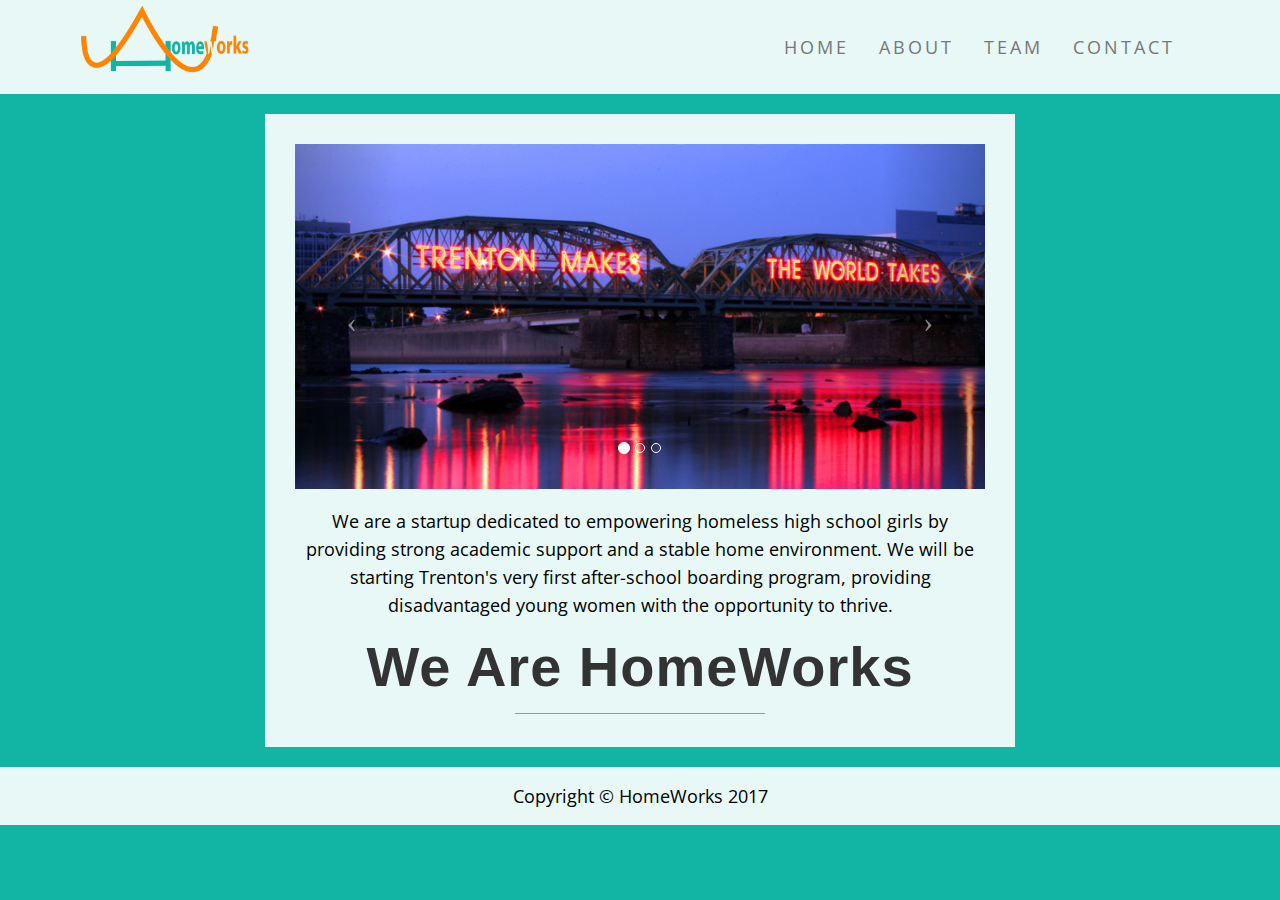
<file: index.html>
<!DOCTYPE html>
<html lang="en">

<head>

    <meta charset="utf-8">
    <meta http-equiv="X-UA-Compatible" content="IE=edge">
    <meta name="viewport" content="width=device-width, initial-scale=1">
    <meta name="description" content="">
    <meta name="author" content="">

    <title>Home - HomeWorks</title>

    <!-- Bootstrap Core CSS -->
    <link href="css/bootstrap.min.css" rel="stylesheet">

    <!-- Custom CSS -->
    <link href="css/business-casual.css" rel="stylesheet">

    <!-- Fonts -->
    <link href="https://fonts.googleapis.com/css?family=Open+Sans:300italic,400italic,600italic,700italic,800italic,400,300,600,700,800" rel="stylesheet" type="text/css">
    <link href="https://fonts.googleapis.com/css?family=Josefin+Slab:100,300,400,600,700,100italic,300italic,400italic,600italic,700italic" rel="stylesheet" type="text/css">

    <!-- HTML5 Shim and Respond.js IE8 support of HTML5 elements and media queries -->
    <!-- WARNING: Respond.js doesn't work if you view the page via file:// -->
    <!--[if lt IE 9]>
        <script src="https://oss.maxcdn.com/libs/html5shiv/3.7.0/html5shiv.js"></script>
        <script src="https://oss.maxcdn.com/libs/respond.js/1.4.2/respond.min.js"></script>
    <![endif]-->

</head>

<body>

    <!-- Navigation -->
    <nav class="navbar navbar-default" role="navigation">
            <a class="navbar-brand" href="index.html">
                    <img alt="HomeWorks" src="img/HWlogo.png">
                </a>
            <!-- Brand and toggle get grouped for better mobile display -->
            <div class="navbar-header">
                <button type="button" class="navbar-toggle" data-toggle="collapse" data-target="#bs-example-navbar-collapse-1">
                    <span class="sr-only">Toggle navigation</span>
                    <span class="icon-bar"></span>
                    <span class="icon-bar"></span>
                    <span class="icon-bar"></span>
                </button>
                <!-- navbar-brand is hidden on larger screens, but visible when the menu is collapsed -->
                
            </div>
            <!-- Collect the nav links, forms, and other content for toggling -->
            <div class="collapse navbar-collapse" id="bs-example-navbar-collapse-1">
                
                <ul class="nav navbar-nav">
                    <li>
                        <a href="index.html">Home</a>
                    </li>
                    <li>
                        <a href="about.html">About</a>
                    </li>
                    <li>
                        <a href="team.html">Team</a>
                    </li>
                    <li>
                        <a href="contact.html">Contact</a>
                    </li> 
                </ul>
            </div>
            <!-- /.navbar-collapse -->
        <!-- /.container -->
    </nav>

    <div class="container">

        <div class="row">
            <div class="box">
                <div class="col-lg-12 text-center">
                    <div id="carousel-example-generic" class="carousel slide">
                        <!-- Indicators -->
                        <ol class="carousel-indicators hidden-xs">
                            <li data-target="#carousel-example-generic" data-slide-to="0" class="active"></li>
                            <li data-target="#carousel-example-generic" data-slide-to="1"></li>
                            <li data-target="#carousel-example-generic" data-slide-to="2"></li>
                        </ol>

                        <!-- Wrapper for slides -->
                        <div class="carousel-inner">
                            <div class="item active">
                                <img class="img-responsive img-full" src="img/bridge.jpg" alt="Trenton Makes, the World Takes">
                            </div>
                            <div class="item">
                                <img class="img-responsive img-full" src="img/HWlogo.jpg" alt="HomeWorks logo">
                            </div>
                            <div class="item">
                                <img src="img/group1.jpg" class="img-responsive img-full" alt="Team Picture">
                            </div>
                        </div>

                        <!-- Controls -->
                        <a class="left carousel-control" href="#carousel-example-generic" data-slide="prev">
                            <span class="icon-prev"></span>
                        </a>
                        <a class="right carousel-control" href="#carousel-example-generic" data-slide="next">
                            <span class="icon-next"></span>
                        </a>
                    </div>
                    <p class="description">
                        We are a startup dedicated to empowering homeless high school girls by providing strong academic support and a stable home environment. We will be starting Trenton's very first after-school boarding program, providing disadvantaged young women with the opportunity to thrive.

                    </p>
                    <h1 class="brand-name">We Are HomeWorks</h1>
                    <hr class="tagline-divider">
                </div>
            </div>
        </div>
    </div>
    <!-- /.container -->

    <footer>
        <div class="container">
            <div class="row">
                <div class="col-lg-12 text-center">
                    <p>Copyright &copy; HomeWorks 2017</p>
                </div>
            </div>
        </div>
    </footer>

    <!-- jQuery -->
    <script src="js/jquery.js"></script>

    <!-- Bootstrap Core JavaScript -->
    <script src="js/bootstrap.min.js"></script>

    <!-- Script to Activate the Carousel -->
    <script>
    $('.carousel').carousel({
        interval: 5000 //changes the speed
    })
    </script>

</body>

</html>
</file>
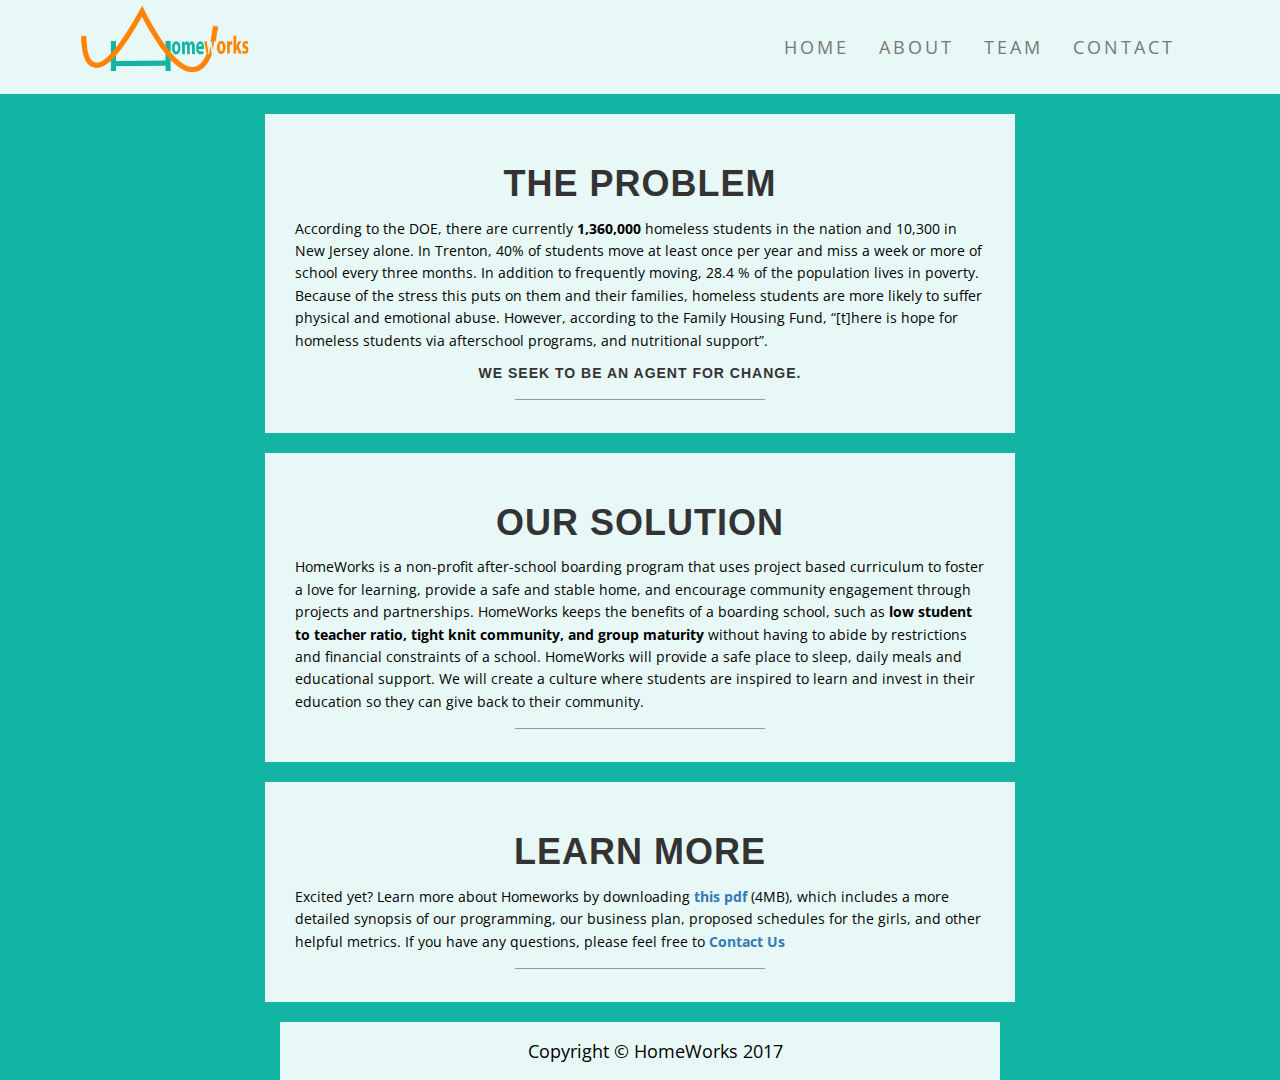
<file: about.html>
<!DOCTYPE html>
<html lang="en">

<head>

    <meta charset="utf-8">
    <meta http-equiv="X-UA-Compatible" content="IE=edge">
    <meta name="viewport" content="width=device-width, initial-scale=1">
    <meta name="description" content="">
    <meta name="author" content="">

    <title>About - HomeWorks</title>

    <!-- Bootstrap Core CSS -->
    <link href="css/bootstrap.min.css" rel="stylesheet">

    <!-- Custom CSS -->
    <link href="css/business-casual.css" rel="stylesheet">

    <!-- Fonts -->
    <link href="https://fonts.googleapis.com/css?family=Open+Sans:300italic,400italic,600italic,700italic,800italic,400,300,600,700,800" rel="stylesheet" type="text/css">
    <link href="https://fonts.googleapis.com/css?family=Josefin+Slab:100,300,400,600,700,100italic,300italic,400italic,600italic,700italic" rel="stylesheet" type="text/css">

    <!-- HTML5 Shim and Respond.js IE8 support of HTML5 elements and media queries -->
    <!-- WARNING: Respond.js doesn't work if you view the page via file:// -->
    <!--[if lt IE 9]>
        <script src="https://oss.maxcdn.com/libs/html5shiv/3.7.0/html5shiv.js"></script>
        <script src="https://oss.maxcdn.com/libs/respond.js/1.4.2/respond.min.js"></script>
    <![endif]-->

</head>

<body>

    <!-- Navigation -->
    <nav class="navbar navbar-default" role="navigation">
            <a class="navbar-brand" href="index.html">
                    <img alt="HomeWorks" src="img/HWlogo.png">
                </a>
            <!-- Brand and toggle get grouped for better mobile display -->
            <div class="navbar-header">
                <button type="button" class="navbar-toggle" data-toggle="collapse" data-target="#bs-example-navbar-collapse-1">
                    <span class="sr-only">Toggle navigation</span>
                    <span class="icon-bar"></span>
                    <span class="icon-bar"></span>
                    <span class="icon-bar"></span>
                </button>
                <!-- navbar-brand is hidden on larger screens, but visible when the menu is collapsed -->
                
            </div>
            <!-- Collect the nav links, forms, and other content for toggling -->
            <div class="collapse navbar-collapse" id="bs-example-navbar-collapse-1">
                
                <ul class="nav navbar-nav">
                    <li>
                        <a href="index.html">Home</a>
                    </li>
                    <li>
                        <a href="about.html">About</a>
                    </li>
                    <li>
                        <a href="team.html">Team</a>
                    </li>
                    <li>
                        <a href="contact.html">Contact</a>
                    </li> 
                </ul>
            </div>
            <!-- /.navbar-collapse -->
        <!-- /.container -->
    </nav>
    <div class="container">

        <div class="row">
            <div class="box">
                <div class="col-lg-12 text-center">
                    <h1>
                        The Problem
                    </h1>
                    <p class="bio">
                        According to the DOE, there are currently <strong>1,360,000</strong> homeless students in the nation and 10,300 in New Jersey alone. In Trenton, 40% of students move at least once per year and miss a week or more of school every three months. In addition to frequently moving, 28.4 % of the population lives in poverty. Because of the stress this puts on them and their families, homeless students are more likely to suffer physical and emotional abuse. However, according to the Family Housing Fund, “[t]here is hope for homeless students via afterschool programs, and nutritional support”. <h5>We seek to be an agent for change.</h5>
                    </p>
                    <hr class="tagline-divider">
                </div>
            </div>
        </div>
    </div>
    <div class="container">

        <div class="row">
            <div class="box">
                <div class="col-lg-12 text-center">
                    <h1>
                        Our Solution
                    </h1>
                    <p class="bio">
                        HomeWorks is a non-profit after-school boarding program that uses project based curriculum to foster a love for learning, provide a safe and stable home, and encourage community engagement through projects and partnerships. HomeWorks keeps the benefits of a boarding school, such as <strong>low student to teacher ratio, tight knit community, and group maturity</strong> without having to abide by restrictions and financial constraints of a school. HomeWorks will provide a safe place to sleep, daily meals and educational support. We will create a culture where students are inspired to learn and invest in their education so they can give back to their community.
                    </p>
                    <hr class="tagline-divider">
                </div>
            </div>
        </div>
    </div>
    
    <!-- /.container -->
    <div class="container">

        <div class="row">
            <div class="box">
                <div class="col-lg-12 text-center">
                    <h1>
                        Learn More
                    </h1>
                    <p class="bio">
                        Excited yet? Learn more about Homeworks by downloading <a href="aboutUs.pdf" download="HomeWorksSummary"><strong>this pdf</strong></a> (4MB), which includes a more detailed synopsis of our programming, our business plan, proposed schedules for the girls, and other helpful metrics. If you have any questions, please feel free to <a href="contact.html"><strong>Contact Us</strong></a>
                    </p>
                    <hr class="tagline-divider">
                    
                </div>
            </div>
        </div>
    </div>
    <div class="container">

    <footer>
        <div class="container">
            <div class="row">
                <div class="col-lg-12 text-center">
                    <p>Copyright &copy; HomeWorks 2017</p>
                </div>
            </div>
        </div>
    </footer>

    <!-- jQuery -->
    <script src="js/jquery.js"></script>

    <!-- Bootstrap Core JavaScript -->
    <script src="js/bootstrap.min.js"></script>

    <!-- Script to Activate the Carousel -->
    <script>
    $('.carousel').carousel({
        interval: 5000 //changes the speed
    })
    </script>

</body>

</html>
</file>
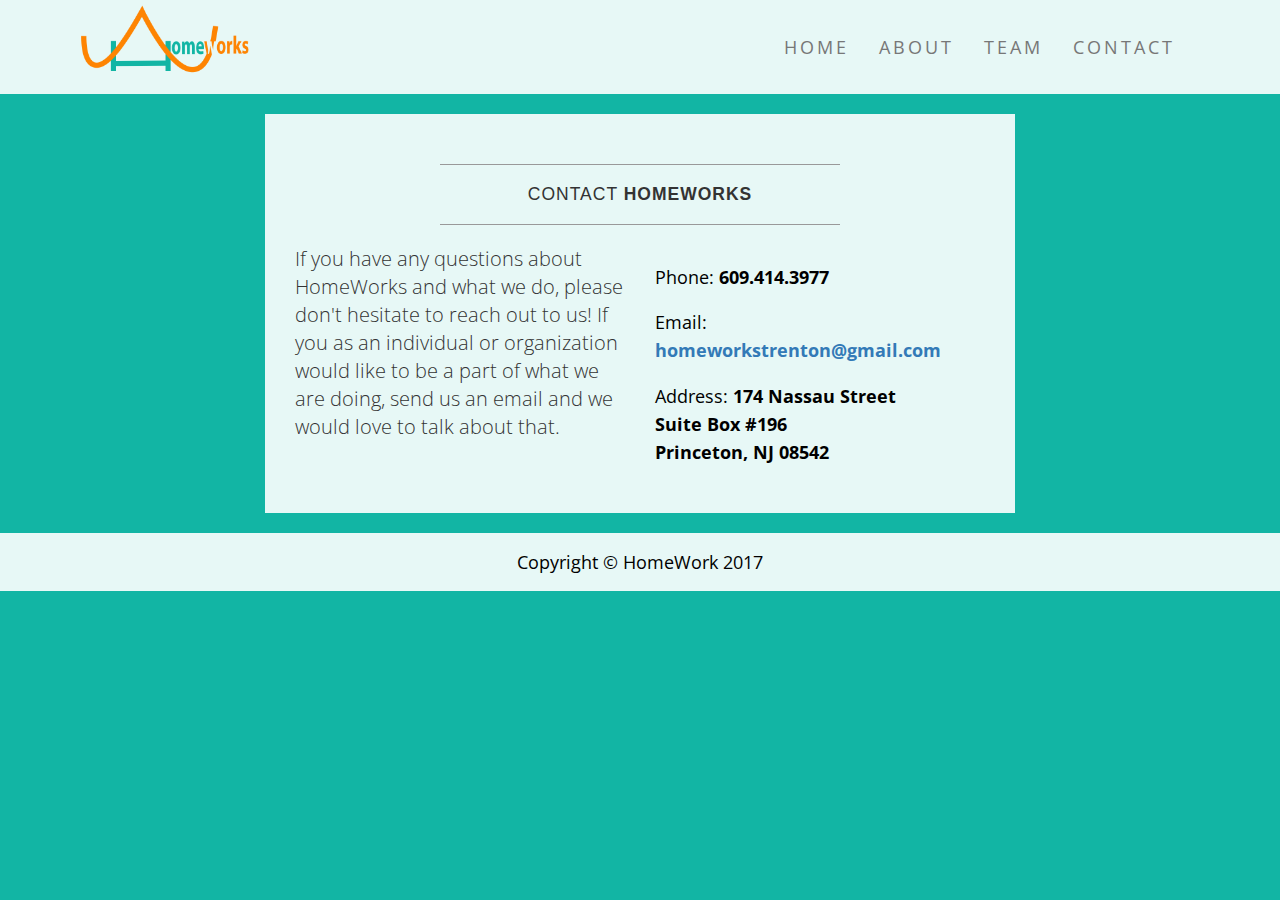
<file: contact.html>
<!DOCTYPE html>
<html lang="en">

<head>

    <meta charset="utf-8">
    <meta http-equiv="X-UA-Compatible" content="IE=edge">
    <meta name="viewport" content="width=device-width, initial-scale=1">
    <meta name="description" content="">
    <meta name="author" content="">

    <title>Contact - HomeWorks</title>

    <!-- Bootstrap Core CSS -->
    <link href="css/bootstrap.min.css" rel="stylesheet">

    <!-- Custom CSS -->
    <link href="css/business-casual.css" rel="stylesheet">

    <!-- Fonts -->
    <link href="https://fonts.googleapis.com/css?family=Open+Sans:300italic,400italic,600italic,700italic,800italic,400,300,600,700,800" rel="stylesheet" type="text/css">
    <link href="https://fonts.googleapis.com/css?family=Josefin+Slab:100,300,400,600,700,100italic,300italic,400italic,600italic,700italic" rel="stylesheet" type="text/css">

    <!-- HTML5 Shim and Respond.js IE8 support of HTML5 elements and media queries -->
    <!-- WARNING: Respond.js doesn't work if you view the page via file:// -->
    <!--[if lt IE 9]>
        <script src="https://oss.maxcdn.com/libs/html5shiv/3.7.0/html5shiv.js"></script>
        <script src="https://oss.maxcdn.com/libs/respond.js/1.4.2/respond.min.js"></script>
    <![endif]-->

</head>

<body>

     <!-- Navigation -->
    <nav class="navbar navbar-default" role="navigation">
            <a class="navbar-brand" href="index.html">
                    <img alt="HomeWorks" src="img/HWlogo.png">
                </a>
            <!-- Brand and toggle get grouped for better mobile display -->
            <div class="navbar-header">
                <button type="button" class="navbar-toggle" data-toggle="collapse" data-target="#bs-example-navbar-collapse-1">
                    <span class="sr-only">Toggle navigation</span>
                    <span class="icon-bar"></span>
                    <span class="icon-bar"></span>
                    <span class="icon-bar"></span>
                </button>
                <!-- navbar-brand is hidden on larger screens, but visible when the menu is collapsed -->
                
            </div>
            <!-- Collect the nav links, forms, and other content for toggling -->
            <div class="collapse navbar-collapse" id="bs-example-navbar-collapse-1">
                
                <ul class="nav navbar-nav">
                    <li>
                        <a href="index.html">Home</a>
                    </li>
                    <li>
                        <a href="about.html">About</a>
                    </li>
                    <li>
                        <a href="team.html">Team</a>
                    </li>
                    <li>
                        <a href="contact.html">Contact</a>
                    </li> 
                </ul>
            </div>
            <!-- /.navbar-collapse -->
        <!-- /.container -->
    </nav>
    <div class="container">

        <div class="row">
            <div class="box">
                <div class="col-lg-12">
                    <hr>
                    <h2 class="intro-text text-center">Contact
                        <strong>HomeWorks</strong>
                    </h2>
                    <hr>
                </div>
                <div class="col-md-6">
                    <h7 id="contact">
                        If you have any questions about HomeWorks and what we do, please don't hesitate to reach out to us! If you as an individual or organization would like to be a part of what we are doing, send us an email and we would love to talk about that. 
                    </h7>
                </div>
                <div class="col-md-6">
                    <p>Phone:
                        <strong>609.414.3977</strong>
                    </p>
                    <p>Email:
                        <strong><a href="mailto:homeworkstrenton@gmail.com">homeworkstrenton@gmail.com</a></strong>
                    </p>
                    <p>Address:
                        <strong>174 Nassau Street
                            <br>Suite Box #196
                            <br>Princeton, NJ 08542</strong>
                    </p>
                </div>
                <div class="clearfix"></div>
            </div>
        </div>
    </div>
    <!-- /.container -->

    <footer>
        <div class="container">
            <div class="row">
                <div class="col-lg-12 text-center">
                    <p>Copyright &copy; HomeWork 2017</p>
                </div>
            </div>
        </div>
    </footer>

    <!-- jQuery -->
    <script src="js/jquery.js"></script>

    <!-- Bootstrap Core JavaScript -->
    <script src="js/bootstrap.min.js"></script>

</body>

</html>
</file>
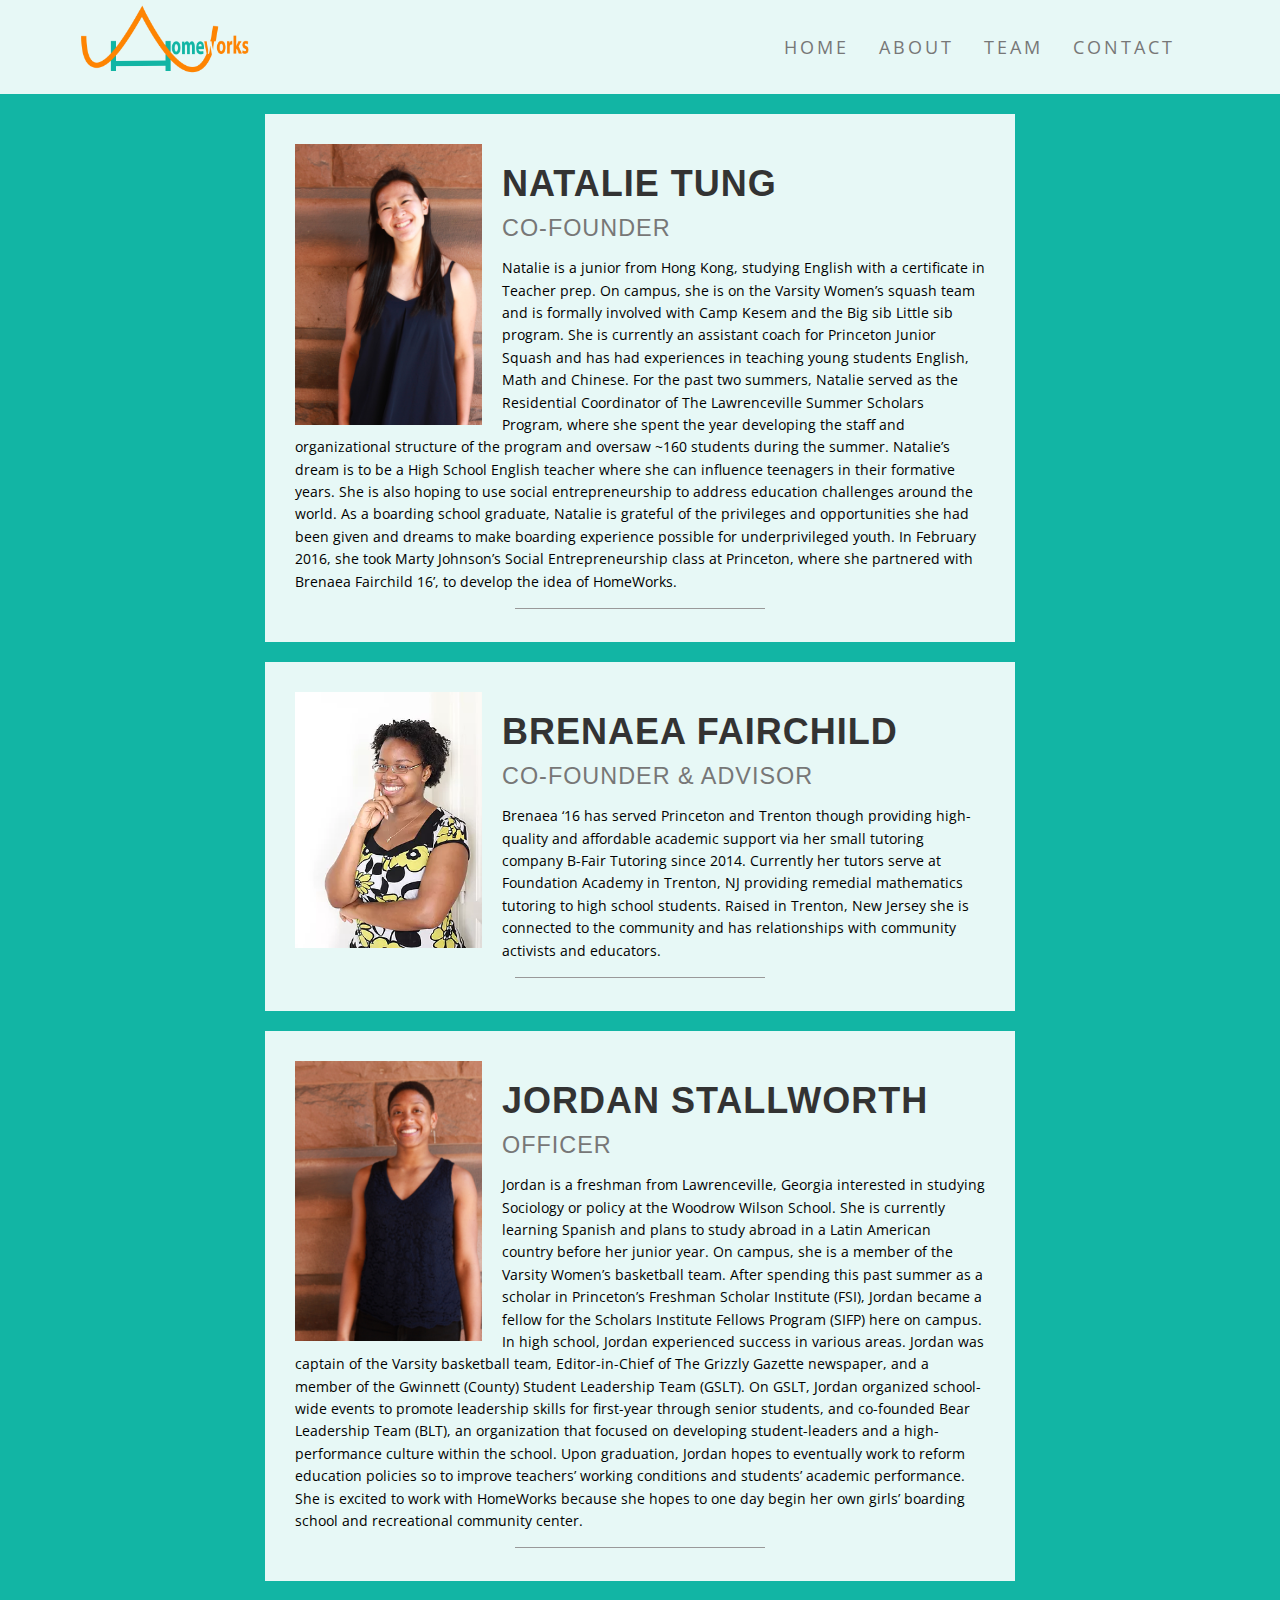
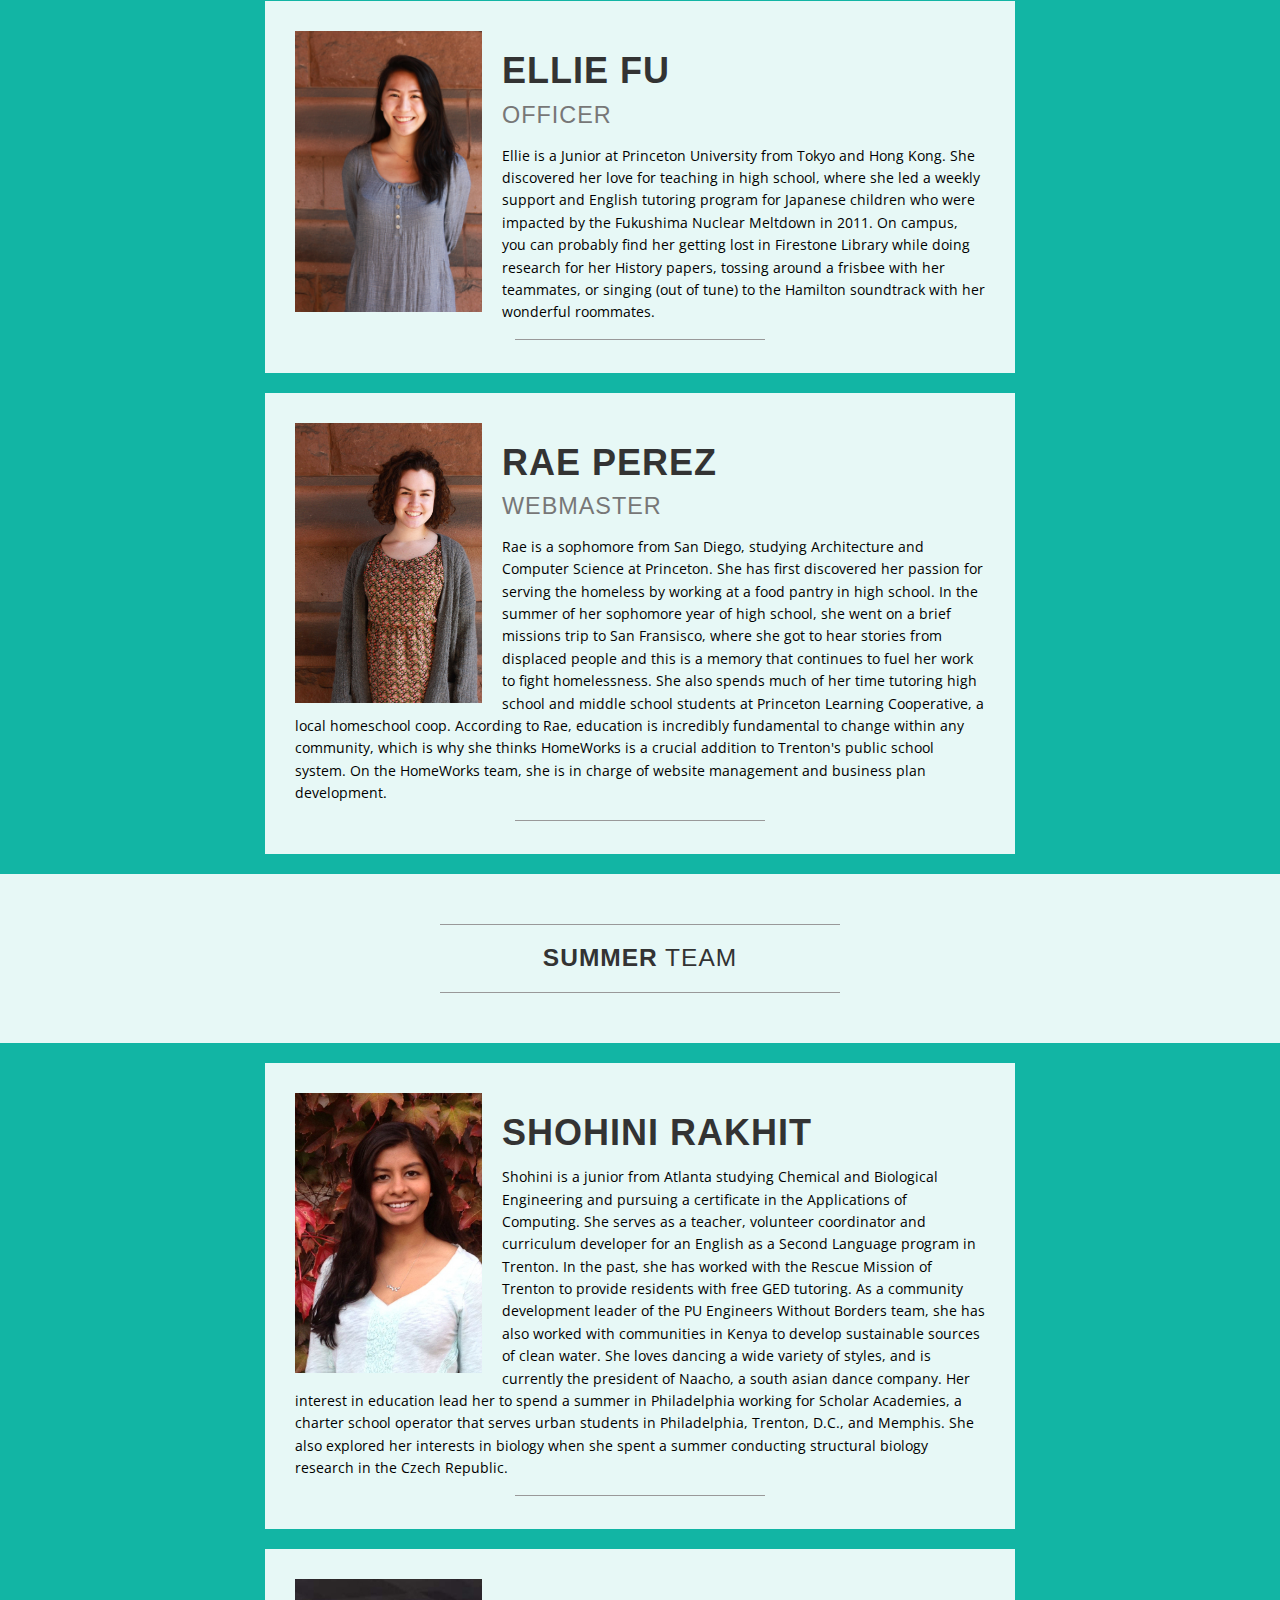
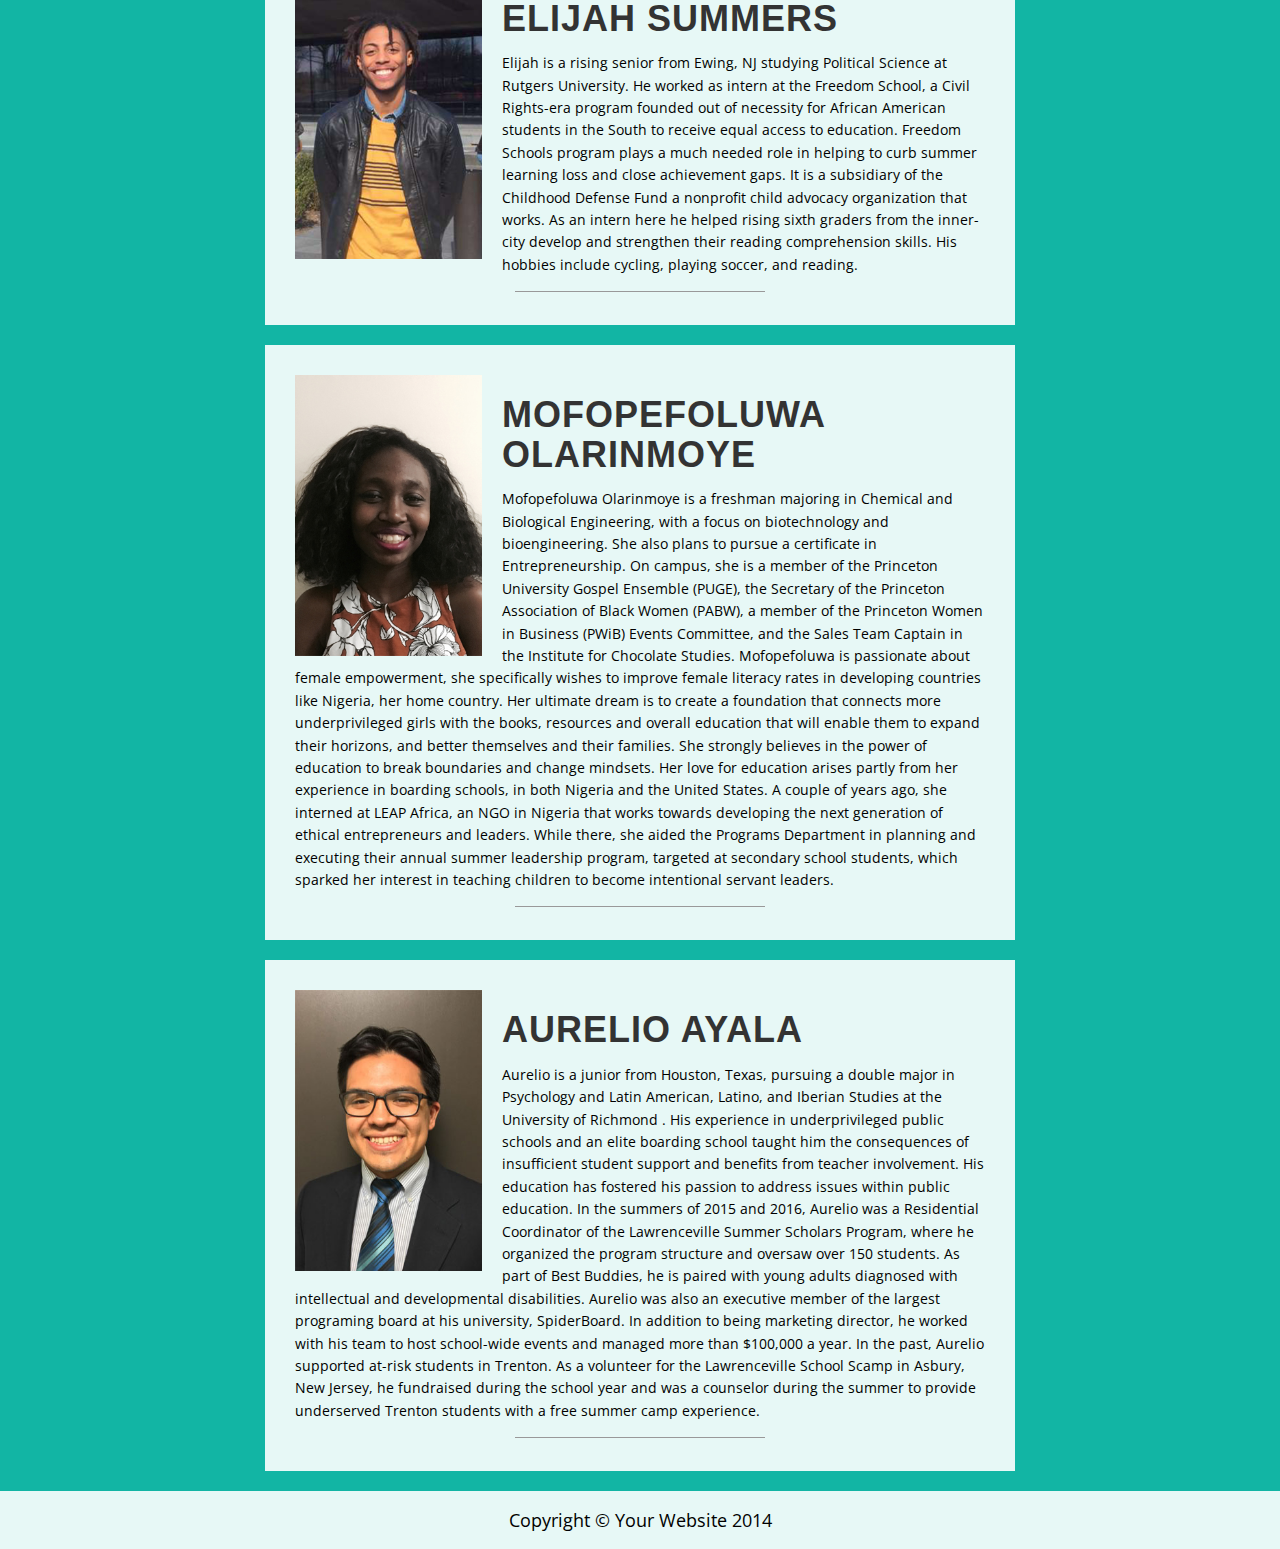
<file: team.html>
<!DOCTYPE html>
<html lang="en">

<head>

    <meta charset="utf-8">
    <meta http-equiv="X-UA-Compatible" content="IE=edge">
    <meta name="viewport" content="width=device-width, initial-scale=1">
    <meta name="description" content="">
    <meta name="author" content="">

    <title>Team - HomeWorks</title>

    <!-- Bootstrap Core CSS -->
    <link href="css/bootstrap.min.css" rel="stylesheet">

    <!-- Custom CSS -->
    <link href="css/business-casual.css" rel="stylesheet">

    <!-- Fonts -->
    <link href="https://fonts.googleapis.com/css?family=Open+Sans:300italic,400italic,600italic,700italic,800italic,400,300,600,700,800" rel="stylesheet" type="text/css">
    <link href="https://fonts.googleapis.com/css?family=Josefin+Slab:100,300,400,600,700,100italic,300italic,400italic,600italic,700italic" rel="stylesheet" type="text/css">

    <!-- HTML5 Shim and Respond.js IE8 support of HTML5 elements and media queries -->
    <!-- WARNING: Respond.js doesn't work if you view the page via file:// -->
    <!--[if lt IE 9]>
        <script src="https://oss.maxcdn.com/libs/html5shiv/3.7.0/html5shiv.js"></script>
        <script src="https://oss.maxcdn.com/libs/respond.js/1.4.2/respond.min.js"></script>
    <![endif]-->

</head>

<body>

    <!-- Navigation -->
    <nav class="navbar navbar-default" role="navigation">
            <a class="navbar-brand" href="index.html">
                    <img alt="HomeWorks" src="img/HWlogo.png">
                </a>
            <!-- Brand and toggle get grouped for better mobile display -->
            <div class="navbar-header">
                <button type="button" class="navbar-toggle" data-toggle="collapse" data-target="#bs-example-navbar-collapse-1">
                    <span class="sr-only">Toggle navigation</span>
                    <span class="icon-bar"></span>
                    <span class="icon-bar"></span>
                    <span class="icon-bar"></span>
                </button>
                <!-- navbar-brand is hidden on larger screens, but visible when the menu is collapsed -->
                
            </div>
            <!-- Collect the nav links, forms, and other content for toggling -->
            <div class="collapse navbar-collapse" id="bs-example-navbar-collapse-1">
                
                <ul class="nav navbar-nav">
                    <li>
                        <a href="index.html">Home</a>
                    </li>
                    <li>
                        <a href="about.html">About</a>
                    </li>
                    <li>
                        <a href="team.html">Team</a>
                    </li>
                    <li>
                        <a href="contact.html">Contact</a>
                    </li> 
                </ul>
            </div>
            <!-- /.navbar-collapse -->
        <!-- /.container -->
    </nav>

    <div class="container">

        <div class="row">
            <div class="box">
                <div class="col-lg-12 text-center">
                    <img class="propic" alt="Natalie Tung" src="img/natalie1.jpg" align="left">
                    <h1 class="bio-title">
                        Natalie Tung<br/>
                        <small>Co-Founder</small>
                    </h1>
                    <p class="bio">
                        Natalie is a junior from Hong Kong, studying English with a certificate in Teacher prep. On campus, she is on the Varsity Women’s squash team and is formally involved with Camp Kesem and the Big sib Little sib program. She is currently an assistant coach for Princeton Junior Squash and has had experiences in teaching young students English, Math and Chinese. For the past two summers, Natalie served as the Residential Coordinator of The Lawrenceville Summer Scholars Program, where she spent the year developing the staff and organizational structure of the program and oversaw ~160 students during the summer. Natalie’s dream is to be a High School English teacher where she can influence teenagers in their formative years. She is also hoping to use social entrepreneurship to address education challenges around the world. As a boarding school graduate, Natalie is grateful of the privileges and opportunities she had been given and dreams to make boarding experience possible for underprivileged youth. In February 2016, she took Marty Johnson’s Social Entrepreneurship class at Princeton, where she partnered with Brenaea Fairchild 16’, to develop the idea of HomeWorks.
                    </p>
                    <hr class="tagline-divider">
                </div>
            </div>
        </div>
    </div>
    <div class="container">

        <div class="row">
            <div class="box">
                <div class="col-lg-12 text-center">
                    <img class="propic" alt="Brenaea Fairchild" src="img/brenaea1.webp" align="left">
                    <h1 class="bio-title">
                        Brenaea Fairchild<br/>
                        <small>Co-Founder & Advisor</small>
                    </h1>
                    <p class="bio">
                      Brenaea ‘16 has served Princeton and Trenton though providing high-quality and affordable academic support via her small tutoring company B-Fair Tutoring since 2014. Currently her tutors serve at Foundation Academy in Trenton, NJ providing remedial mathematics tutoring to high school students. Raised in Trenton, New Jersey she is connected to the community and has relationships with community activists and educators.
                    </p>
                    <hr class="tagline-divider">
                </div>
            </div>
        </div>
    </div>


    <div class="container">

        <div class="row">
            <div class="box">
                <div class="col-lg-12 text-center">
                    <img class="propic" alt="Jordan Stallworth" src="img/jordan1.jpg" align="left">
                    <h1 class="bio-title">
                        Jordan Stallworth<br/>
                        <small>Officer</small>
                    </h1>
                
                    <p class="bio">
                        
                    Jordan is a freshman from Lawrenceville, Georgia interested in studying Sociology or policy at the Woodrow Wilson School. She is currently learning Spanish and plans to study abroad in a Latin American country before her junior year. On campus, she is a member of the Varsity Women’s basketball team. After spending this past summer as a scholar in Princeton’s Freshman Scholar Institute (FSI), Jordan became a fellow for the Scholars Institute Fellows Program (SIFP) here on campus. In high school, Jordan experienced success in various areas. Jordan was captain of the Varsity basketball team, Editor-in-Chief of The Grizzly Gazette newspaper, and a member of the Gwinnett (County) Student Leadership Team (GSLT). On GSLT, Jordan organized school-wide events to promote leadership skills for first-year through senior students, and co-founded Bear Leadership Team (BLT), an organization that focused on developing student-leaders and a high-performance culture within the school. Upon graduation, Jordan hopes to eventually work to reform education policies so to improve teachers’ working conditions and students’ academic performance. She is excited to work with HomeWorks because she hopes to one day begin her own girls’ boarding school and recreational community center. 
                    </p>
                    <hr class="tagline-divider">
                </div>
            </div>
        </div>
    </div>
    <div class="container">

        <div class="row">
            <div class="box">
                <div class="col-lg-12 text-center">
                    <img class="propic" alt="Ellie Fu" src="img/ellie1.jpg"  align="left">
                    <h1 class="bio-title">
                        Ellie Fu<br/>
                        <small>Officer</small>
                    </h1>
                    <p class="bio">
                        Ellie is a Junior at Princeton University from Tokyo and Hong Kong. She discovered her love for teaching in high school, where she led a weekly support and English tutoring program for Japanese children who were impacted by the Fukushima Nuclear Meltdown in 2011. On campus, you can probably find her getting lost in Firestone Library while doing research for her History papers, tossing around a frisbee with her teammates, or singing (out of tune) to the Hamilton soundtrack with her wonderful roommates.
                    </p>
                    <hr class="tagline-divider">
                </div>
            </div>
        </div>
    </div>
    <div class="container">

        <div class="row">
            <div class="box">
                <div class="col-lg-12 text-center">
                    <img class="propic" alt="Rae Perez" src="img/rae1.jpg" align="left">
                    <h1 class="bio-title">
                        Rae Perez<br/>
                        <small>Webmaster</small>
                    </h1>
                    <p class="bio">
                      Rae is a sophomore from San Diego, studying Architecture and Computer Science at Princeton. She has first discovered her passion for serving the homeless by working at a food pantry in high school. In the summer of her sophomore year of high school, she went on a brief missions trip to San Fransisco, where she got to hear stories from displaced people and this is a memory that continues to fuel her work to fight homelessness. She also spends much of her time tutoring high school and middle school students at Princeton Learning Cooperative, a local homeschool coop. According to Rae, education is incredibly fundamental to change within any community, which is why she thinks HomeWorks is a crucial addition to Trenton's public school system. On the HomeWorks team, she is in charge of website management and business plan development.
                    </p>
                    <hr class="tagline-divider">
                </div>
            </div>
        </div>
    </div>
    
            <div class="box">
                <div class="col-lg-12">
                    <hr>
                    <h2 class="summer-team text-center" >
                        <strong>Summer</strong> Team
                    </h2>
                    <hr>
                </div>
            </div>
    
    <div class="container">

        <div class="row">
            <div class="box">
                <div class="col-lg-12 text-center">
                    <img class="propic" alt="Shohini Rakhit" src="img/shohini1.jpg" align="left">
                    <h1 class="bio-title">
                        Shohini Rakhit
                    </h1>
                    <p class="bio">
                      Shohini is a junior from Atlanta studying Chemical and Biological Engineering and pursuing a certificate in the Applications of Computing. She serves as a teacher, volunteer coordinator and curriculum developer for an English as a Second Language program in Trenton. In the past, she has worked with the Rescue Mission of Trenton to provide residents with free GED tutoring. As a community development leader of the PU Engineers Without Borders team, she has also worked with communities in Kenya to develop sustainable sources of clean water. She loves dancing a wide variety of styles, and is currently the president of Naacho, a south asian dance company. Her interest in education lead her to spend a summer in Philadelphia working for Scholar Academies, a charter school operator that serves urban students in Philadelphia, Trenton, D.C., and Memphis. She also explored her interests in biology when she spent a summer conducting structural biology research in the Czech Republic. 

                    </p>
                    <hr class="tagline-divider">
                </div>
            </div>
        </div>
    </div>
    <div class="container">

        <div class="row">
            <div class="box">
                <div class="col-lg-12 text-center">
                    <img class="propic" alt="Elijah Summers" src="img/elijah1.jpg" align="left">
                    <h1 class="bio-title">
                        Elijah Summers
                    </h1>
                    <p class="bio">
                      Elijah is a rising senior from Ewing, NJ studying Political Science at Rutgers University. He worked as intern at the Freedom School, a Civil Rights-era program founded out of necessity for African American students in the South to receive equal access to education. Freedom Schools program plays a much needed role in helping to curb summer learning loss and close achievement gaps. It is a subsidiary of the Childhood Defense Fund a nonprofit child advocacy organization that works. As an intern here he helped rising sixth graders from the inner-city develop and strengthen their reading comprehension skills. His hobbies include cycling, playing soccer, and reading.
                    </p>
                    <hr class="tagline-divider">
                </div>
            </div>
        </div>
    </div>

    <div class="container">

        <div class="row">
            <div class="box">
                <div class="col-lg-12 text-center">
                    <img class="propic" alt="Mofopefoluwa Olarinmoye" src="img/mofopefoluwa1.jpg" align="left">
                    <h1 class="bio-title">
                        Mofopefoluwa Olarinmoye
                    </h1>
                    <p class="bio">
                      Mofopefoluwa Olarinmoye is a freshman majoring in Chemical and Biological Engineering, with a focus on biotechnology and bioengineering. She also plans to pursue a certificate in Entrepreneurship. On campus, she is a member of the Princeton University Gospel Ensemble (PUGE), the Secretary of the Princeton Association of Black Women (PABW), a member of the Princeton Women in Business (PWiB) Events Committee, and the Sales Team Captain in the Institute for Chocolate Studies. Mofopefoluwa is passionate about female empowerment, she specifically wishes to improve female literacy rates in developing countries like Nigeria, her home country. Her ultimate dream is to create a foundation that connects more underprivileged girls with the books, resources and overall education that will enable them to expand their horizons, and better themselves and their families. She strongly believes in the power of education to break boundaries and change mindsets. Her love for education arises partly from her experience in boarding schools, in both Nigeria and the United States. A couple of years ago, she interned at LEAP Africa, an NGO in Nigeria that works towards developing the next generation of ethical entrepreneurs and leaders. While there, she aided the Programs Department in planning and executing their annual summer leadership program, targeted at secondary school students, which sparked her interest in teaching children to become intentional servant leaders.

                    </p>
                    <hr class="tagline-divider">
                </div>
            </div>
        </div>
    </div>
    <div class="container">

        <div class="row">
            <div class="box">
                <div class="col-lg-12 text-center">
                    <img class="propic" alt="Aurelio Ayala" src="img/aurelio1.jpg" align="left">
                    <h1 class="bio-title">
                        Aurelio Ayala
                    </h1>
                    <p class="bio">
                      Aurelio is a junior from Houston, Texas, pursuing a double major in Psychology and Latin American, Latino, and Iberian Studies at the University of Richmond . His experience in underprivileged public schools and an elite boarding school taught him the consequences of insufficient student support and benefits from teacher involvement. His education has fostered his passion to address issues within public education. In the summers of 2015 and 2016, Aurelio was a Residential Coordinator of the Lawrenceville Summer Scholars Program, where he organized the program structure and oversaw over 150 students. As part of Best Buddies, he is paired with young adults diagnosed with intellectual and developmental disabilities. Aurelio was also an executive member of the largest programing board at his university, SpiderBoard. In addition to being marketing director, he worked with his team to host school-wide events and managed more than $100,000 a year. In the past, Aurelio supported at-risk students in Trenton. As a volunteer for the Lawrenceville School Scamp in Asbury, New Jersey, he fundraised during the school year and was a counselor during the summer to provide underserved Trenton students with a free summer camp experience.
                    </p>
                    <hr class="tagline-divider">
                </div>
            </div>
        </div>
    </div>



    <footer>
        <div class="container">
            <div class="row">
                <div class="col-lg-12 text-center">
                    <p>Copyright &copy; Your Website 2014</p>
                </div>
            </div>
        </div>
    </footer>

    <!-- jQuery -->
    <script src="js/jquery.js"></script>

    <!-- Bootstrap Core JavaScript -->
    <script src="js/bootstrap.min.js"></script>

    <!-- Script to Activate the Carousel -->
    <script>
    $('.carousel').carousel({
        interval: 5000 //changes the speed
    })
    </script>

</body>

</html>
</file>
<file: css/business-casual.css>
/*!
 * Start Bootstrap - Business Casual (http://startbootstrap.com/)
 * Copyright 2013-2016 Start Bootstrap
 * Licensed under MIT (https://github.com/BlackrockDigital/startbootstrap/blob/gh-pages/LICENSE)
 */

body {
    font-family: "Open Sans","Helvetica Neue",Helvetica,Arial,sans-serif;
    background: #12B5A4;
    -webkit-background-size: cover;
    -moz-background-size: cover;
    background-size: cover;
    -o-background-size: cover;
}
h1,
h2,
h3,
h4,
h5,
h6 {
    text-transform: uppercase;
    font-family: "Avant Garde", Avantgarde, "Century Gothic", CenturyGothic, AppleGothic, sans-serif;
    font-weight: 700;
    letter-spacing: 1px;
}
h7 {
    font-weight: 300;
    font-size: 1.4em;
}
p {
    font-size: 1.25em;
    line-height: 1.6;
    color: #000;
    word-wrap: break-word;
}

hr {
    max-width: 400px;
    border-color: #999999;
}

.brand,
.address-bar {
    display: none;
}

.navbar-brand {
    text-transform: uppercase;
    font-weight: 900;
    letter-spacing: 2px;
}

.navbar-nav {
    text-transform: uppercase;
    font-weight: 400;
    letter-spacing: 3px;
}

.img-full {
    min-width: 100%;
}

.brand-before,
.brand-name {
    text-transform: capitalize;
}


.brand-before {
    margin: 15px 0;
}

.brand-name {
    margin: 0;
    font-size: 4em;
}

.tagline-divider {
    margin: 15px auto 3px;
    max-width: 250px;
    border-color: #999999;
}

.box {
    margin-bottom: 20px;
    padding: 30px 15px;
    background: #fff;
    background: rgba(255,255,255,0.9);
}

.bio-title {
    text-align: left;

}
.bio {
    text-align: left;
    font-size: 1em;
}
.summer-team {
    font-size: 1.50em;
}
.intro-text {
    text-transform: uppercase;
    font-size: 1.25em;
    font-weight: 400;
    letter-spacing: 1px;
}
.summer-team {
    text-transform: uppercase;
    font-size: 1.75em;
    font-weight: 400;
    letter-spacing: 1px;
}
.propic {
    padding: 0 20px 0 0;
    width: 30%;
}
.img-border {
    float: none;
    margin: 0 auto 0;
    border: #999999 solid 1px;
}

.img-left {
    float: none;
    margin: 0 auto 0;
}

footer {
    background: #fff;
    background: rgba(255,255,255,0.9);
}

footer p {
    margin: 0;
    padding: 15px 0;
}

@media screen and (min-width:768px) {
    .brand {
        display: inherit;
        margin: 0;
        padding: 30px 0 10px;
        text-align: center;
        text-shadow: 1px 1px 2px rgba(0,0,0,0.5);
        font-family: "Avant Garde", Avantgarde, "Century Gothic", CenturyGothic, AppleGothic, sans-serif;
        font-size: 5em;
        font-weight: 700;
        line-height: normal;
        color: #fff;
    }

    .top-divider {
        margin-top: 0;
    }

    .img-left {
        float: left;
        margin-right: 25px;
    }

    .address-bar {
        display: inherit;
        margin: 0;
        padding: 0 0 40px;
        text-align: center;
        text-shadow: 1px 1px 2px rgba(0,0,0,0.5);
        text-transform: uppercase;
        font-size: 1.25em;
        font-weight: 400;
        letter-spacing: 3px;
        color: #fff;
    }

    .navbar {
        border-radius: 0;
    }

    .navbar-header {
        display: none;
    }

    .navbar {
        min-height: 0;
    }

    .navbar-default {
        border: none;
        background: #fff;
        background: rgba(255,255,255,0.9);
    }

    .nav>li>a {
        padding: 35px 15px;
    }

    .navbar-nav>li>a {
        line-height: normal;
    }

    .navbar-nav {
        display: table;
        float: right;
        margin: 0 auto;
        table-layout: fixed;
        font-size: 1.25em;
    }
}

@media screen and (min-width:1200px) {
    .box:after {
        content: '';
        display: table;
        clear: both;
    }
}
</file>
